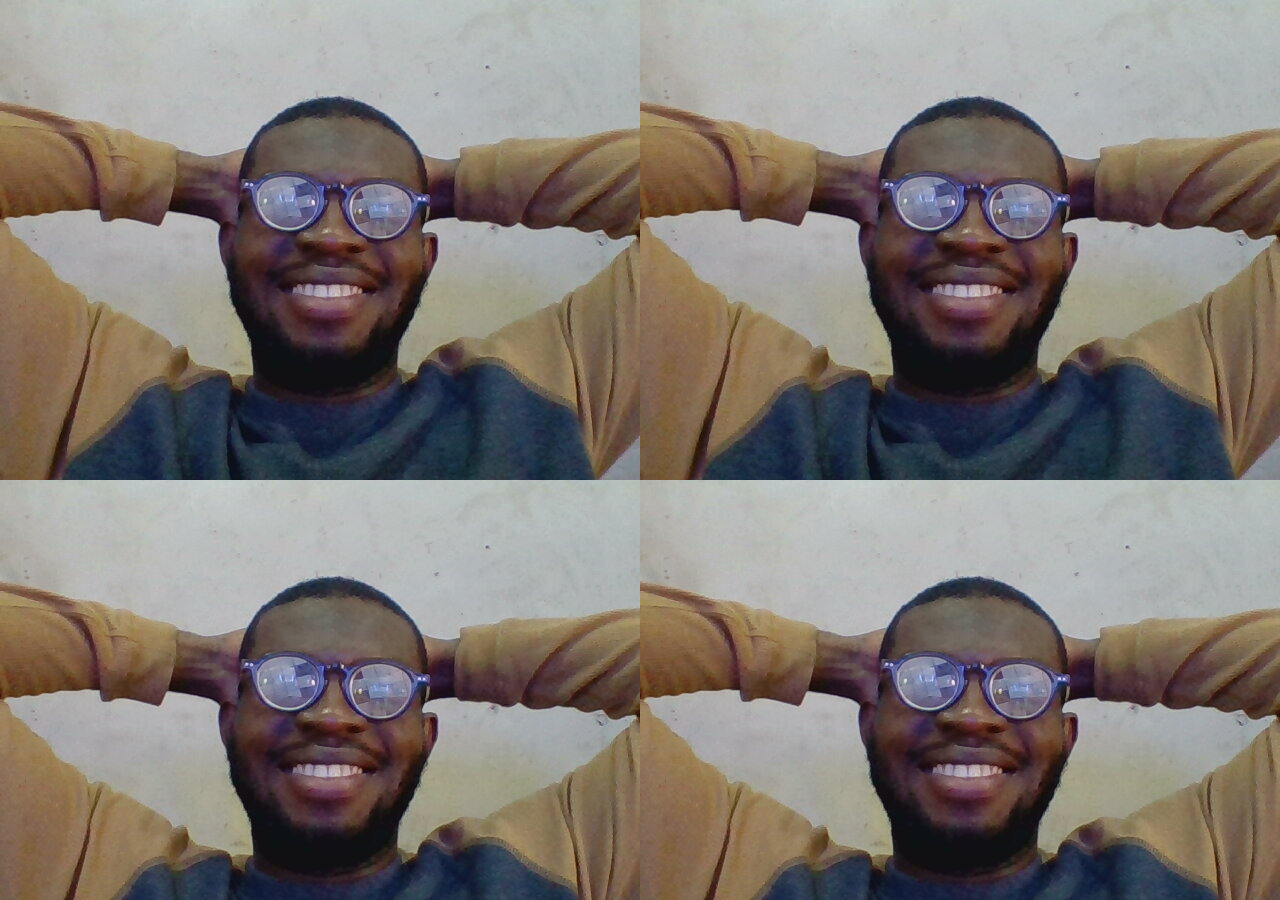
<file: spin.html>
<!DOCTYPE html>
<html lang="en" >
<head>
  <meta charset="UTF-8">
  <title>Spin Wheel Using JS</title>
  <link rel="stylesheet" href="./spin.css">

</head>
<body>
<!-- partial:index.partial.html -->
<center><div id="chart"></div>
    <div id="question"><h1></h1></div></center>

    <script src="https://d3js.org/d3.v3.min.js" charset="utf-8"></script>
<!-- partial -->
  <script  src="./spin.js"></script>

</body>
</html>
</file>
<file: spin.css>
body {
  background-image: url(technical2.png);
}

text {
  font-family: Helvetica, Arial, sans-serif;
  font-size: 11px;
  pointer-events: none;
}
/* #chart {
  position:absolute;

        width:500px;
        height:500px;
        top:0;
        left:0;
} */
#question {
  position: absolute;
  width: 400px;
  height: 500px;
  top: 180px;
  left: 1000px;
}
#question h1 {
  color: white;
  text-shadow: -1px 0px #fe0201, 1px 0px #06ffff, -2px 0px #fe0201,
    2px 0px #06ffff, -3px 0px #fe0201, 3px 0px #06ffff, -4px 0px #fe0201,
    4px 0px #06ffff, -5px 0px #fe0201, 5px 0px #06ffff;
  font-size: 90px;
  font-weight: bold;
  font-family: "Helvetica Neue", Helvetica, Arial, sans-serif;
  position: absolute;
  padding: 0;
  margin: 0;
  top: 50%;
  -webkit-transform: translate(0, -50%);
  transform: translate(0, -50%);
}
</file>
